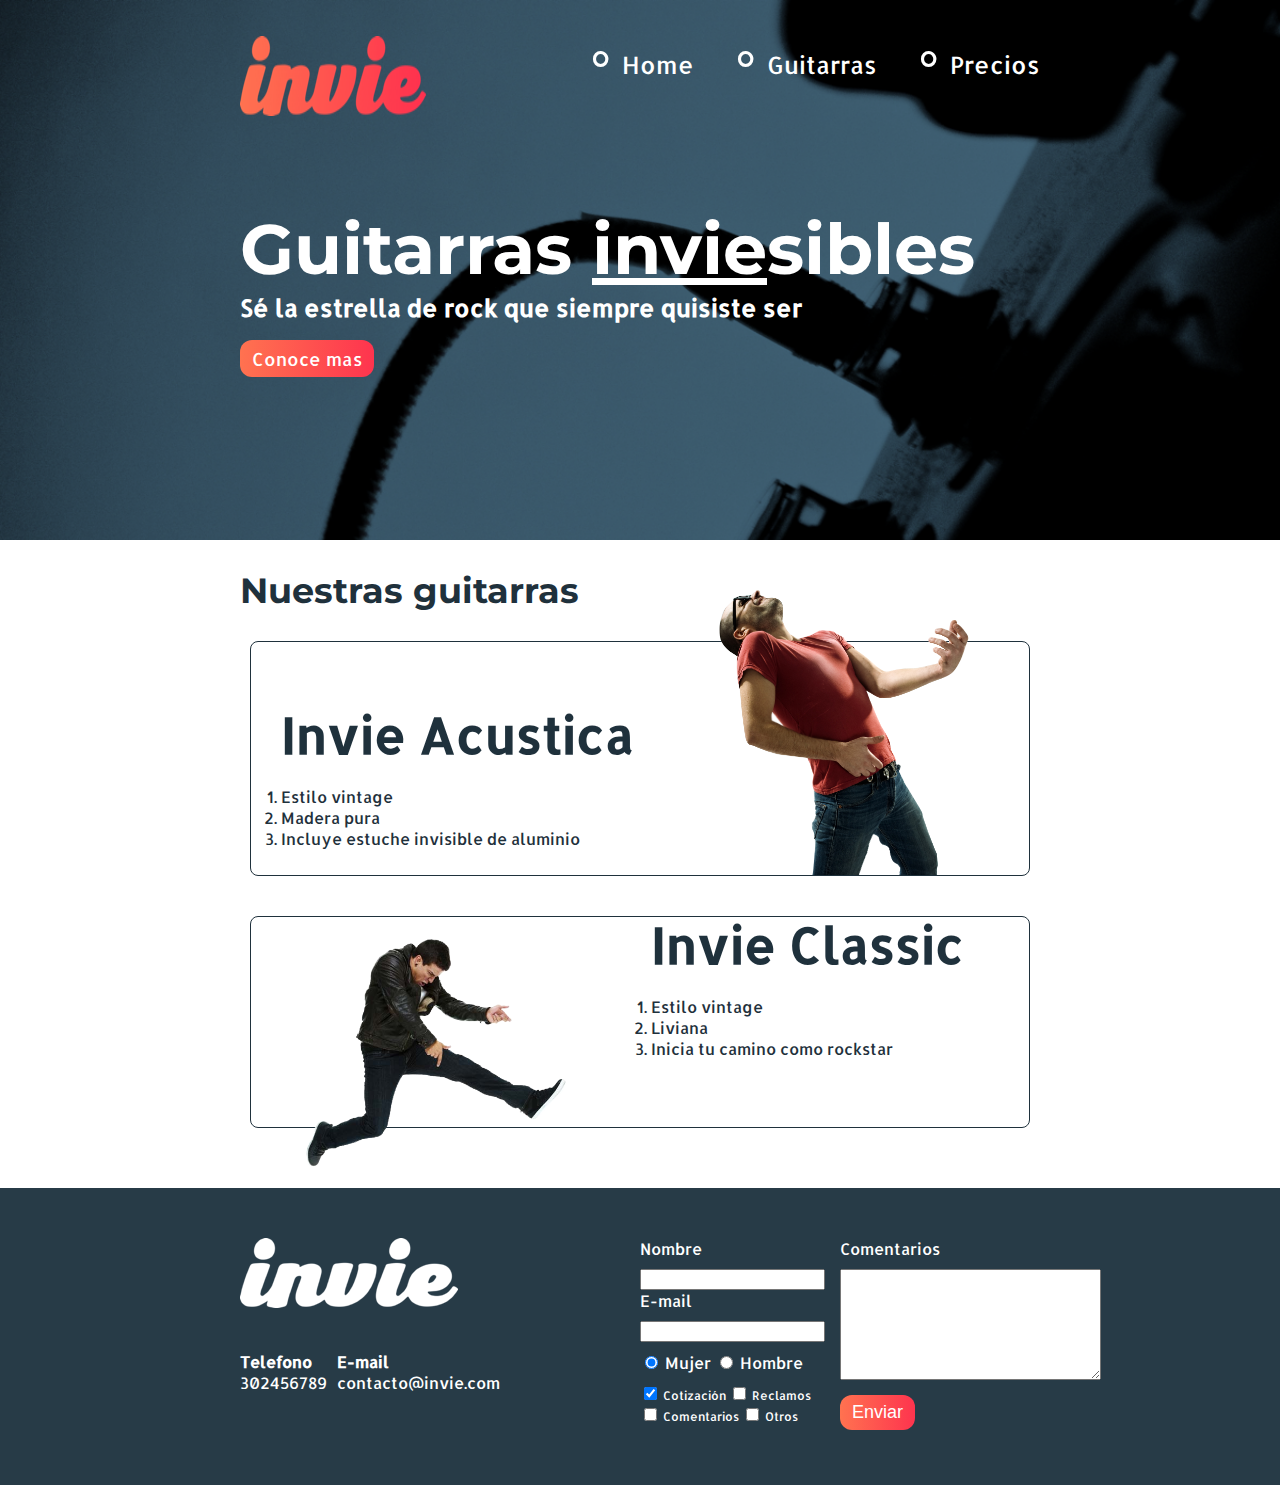
<file: index.html>
<!DOCTYPE html>
<html>
   <head>
      <title>Invie - tus mejores guitarras!!</title>
      <meta charset="utf-8">
      <link href="https://fonts.googleapis.com/css?family=Montserrat:400,700|Allerta" rel="stylesheet">
      <link rel="stylesheet" type="text/css" href="css/invie.css">
   </head>
   <body>
      <section id="guitarras" class="portada background"> <!-- portada -->
         <header id="header" class="header contenedor"> <!-- header -->
            <figure class="logotipo"> <!-- logotipo -->
               <img src="img/invie.png" width="186" height="80" alt="Invie logotipo"/>
            </figure>
            <nav class="menu"> <!-- menu -->
               <ul>
                  <li>
                     <a href="index.html">Home</a>
                  </li>
                  <li>
                     <a href="#guitarras">Guitarras</a>
                  </li>
                  <li>
                     <a href="precios.html">Precios</a>
                  </li>
               </ul>
            </nav>
         </header>
         <div  class="contenedor">
            <h1 class="titulo">Guitarras <span>invie</span>sibles</h1><!-- titulo -->
            <h3 class="title-a">Sé la estrella de rock que siempre quisiste ser</h3><!-- resumen -->
            <a class="button" href="#guitarras">Conoce mas</a><!-- boton -->
         </div>
      </section>
      <section id="guitarras" class="guitarras contenedor"> <!-- guitarras -->
         <h2>Nuestras guitarras</h2><!-- titulo -->
         <article class="guitarra"><!-- guitarra 1 -->
            <img class="derecha" src="img/invie-acustica.png" alt="Guitarra Invie Acustica" width="350"/>
            <div class="contenedor-guitarra-a">
               <h3 class="title-b">Invie Acustica</h3>
               <ol>
                  <li>Estilo vintage</li>
                  <li>Madera pura</li>
                  <li>Incluye estuche invisible de aluminio</li>
               </ol>
            </div>
         </article>
         <article class="guitarra b"><!-- guitarra 2 -->
            <img  class="izquierda" src="img/invie-classic.png" alt="Guitarra Invie Classic" width="350"/>
            <div class="contenedor-guitarra-b">
               <h3 class="title-b">Invie Classic</h3>
               <ol>
                  <li>Estilo vintage</li>
                  <li>Liviana</li>
                  <li>Inicia tu camino como rockstar</li>
               </ol>
            </div>
         </article>
      </section>
      <footer class="footer">
         <div class="contenedor">
            <div class="contacto">
               <img src="img/invie-white.png" alt="logotipo blanco" />
               <a href="tel:+52302456789"><strong>Telefono</strong> <span>302456789</span></a>
               <a href="mailto:contacto@invie.com"><strong>E-mail</strong> <span>contacto@invie.com</span></a>
            </div>
            <form class="formulario">
               <div class="col1">
                  <label for="nombre">Nombre</label>
                  <input type="text" name="nombre" required id="nombre" />
                  <label for="email">E-mail</label>
                  <input type="email" name="email" required id="email" />
                  <div class="sexo">
                     <label for="mujer">
                        <input type="radio" checked name="sexo" id="mujer" value="mujer" /> Mujer
                     </label>
                     <label for="hombre">
                        <input type="radio" name="sexo" id="hombre" value="hombre" /> Hombre
                     </label>
                  </div>
                  <div class="intereses">
                     <label for="cotizacion">
                        <input type="checkbox" checked name="" id="cotizacion" name="intereses" value="cotizacion"> Cotización
                     </label>
                     <label for="reclamos">
                        <input type="checkbox" name="" id="reclamos" name="intereses" value="reclamos"> Reclamos
                     </label>
                     <label for="comentarios">
                        <input type="checkbox" name="" id="comentarios" name="intereses" value="comentarios"> Comentarios
                     </label>
                     <label for="otros">
                        <input type="checkbox" name="" id="otros" name="intereses" value="otros"> Otros
                     </label>
                  </div>
               </div>
               <div class="col2">
                  <label for="comentarios">Comentarios</label>
                  <textarea name="comentarios" id="comentarios" cols="30" rows="7"></textarea>
                  <input type="submit" name="" value="Enviar" class="button"/>
               </div>
            </form>
         </div>
      </footer>
   </body>
</html>
</file>
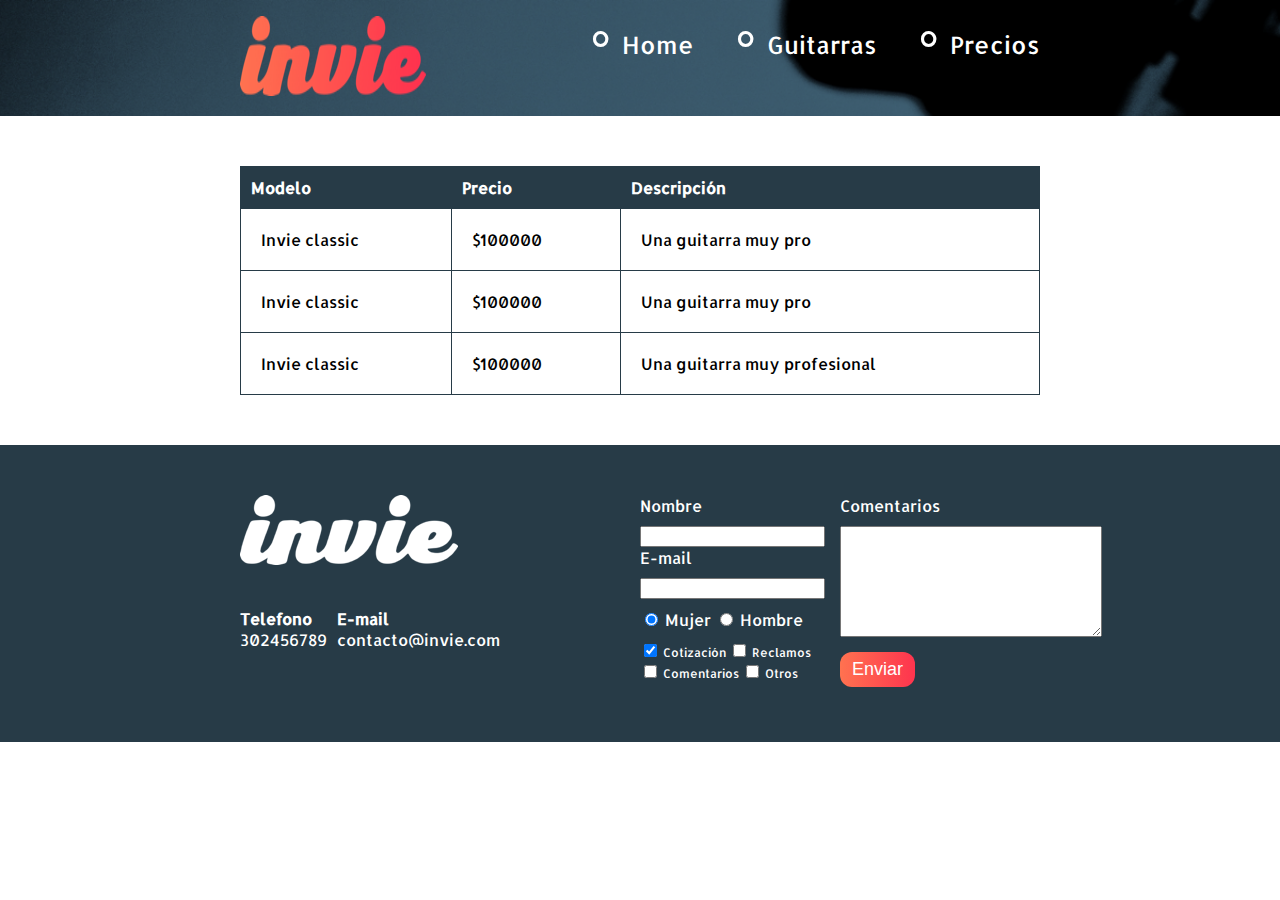
<file: precios.html>
<!DOCTYPE html>
<html>
   <head>
      <title>Precios de tus mejores guitarras!!</title>
      <meta charset="utf-8">
      <link href="https://fonts.googleapis.com/css?family=Montserrat:400,700|Allerta" rel="stylesheet">
      <link rel="stylesheet" type="text/css" href="css/invie.css">
   </head>
   <body>
      <header id="header" class="header background"> <!-- header -->
         <div class="contenedor">
            <figure class="logotipo"> <!-- logotipo -->
               <img src="img/invie.png" width="186" height="80" alt="Invie logotipo"/>
            </figure>
            <nav class="menu"> <!-- menu -->
               <ul>
                  <li>
                     <a href="index.html">Home</a>
                  </li>
                  <li>
                     <a href="index.html#guitarras">Guitarras</a>
                  </li>
                  <li>
                     <a href="precios.html">Precios</a>
                  </li>
               </ul>
            </nav>
         </div>
      </header>
      <section class="tabla">
         <div class="contenedor">
            <table>
               <thead>
                  <tr>
                     <th>Modelo</th>
                     <th>Precio</th>
                     <th>Descripción</th>
                  </tr>
               </thead>
               <tbody>
                  <tr>
                     <td>Invie classic</td>
                     <td>$100000</td>
                     <td>Una guitarra muy pro</td>
                  </tr>
                  <tr>
                     <td>Invie classic</td>
                     <td>$100000</td>
                     <td>Una guitarra muy pro</td>
                  </tr>
                  <tr>
                     <td>Invie classic</td>
                     <td>$100000</td>
                     <td>Una guitarra muy profesional</td>
                  </tr>
               </tbody>
            </table>
         </div>
      </section>
      <footer class="footer">
         <div class="contenedor">
            <div class="contacto">
               <img src="img/invie-white.png" alt="logotipo blanco" />
               <a href="tel:+52302456789"><strong>Telefono</strong> <span>302456789</span></a>
               <a href="mailto:contacto@invie.com"><strong>E-mail</strong> <span>contacto@invie.com</span></a>
            </div>
            <form class="formulario">
               <div class="col1">
                  <label for="nombre">Nombre</label>
                  <input type="text" name="nombre" required id="nombre" />
                  <label for="email">E-mail</label>
                  <input type="email" name="email" required id="email" />
                  <div class="sexo">
                     <label for="mujer">
                        <input type="radio" checked name="sexo" id="mujer" value="mujer" /> Mujer
                     </label>
                     <label for="hombre">
                        <input type="radio" name="sexo" id="hombre" value="hombre" /> Hombre
                     </label>
                  </div>
                  <div class="intereses">
                     <label for="cotizacion">
                        <input type="checkbox" checked name="" id="cotizacion" name="intereses" value="cotizacion"> Cotización
                     </label>
                     <label for="reclamos">
                        <input type="checkbox" name="" id="reclamos" name="intereses" value="reclamos"> Reclamos
                     </label>
                     <label for="comentarios">
                        <input type="checkbox" name="" id="comentarios" name="intereses" value="comentarios"> Comentarios
                     </label>
                     <label for="otros">
                        <input type="checkbox" name="" id="otros" name="intereses" value="otros"> Otros
                     </label>
                  </div>
               </div>
               <div class="col2">
                  <label for="comentarios">Comentarios</label>
                  <textarea name="comentarios" id="comentarios" cols="30" rows="7"></textarea>
                  <input type="submit" name="" value="Enviar" class="button"/>
               </div>
            </form>
         </div>
      </footer>
   </body>
</html>
</file>
<file: css/invie.css>
/* * {
   width: tamaño;
   height: tamaño;
   padding: 10px;
   margin: 10px;
   border: 2px solid red;
}*/

body {
   font-family: 'Allerta', sans-serif;   
   margin: 0;
}

table {
   width: 100%;
}

th {
   background: #273b47;
   color: white;
   text-align: left;
   padding-left: 10px;
}

th {
   padding: 10px
}

td {
   padding: 20px
}

table, td, th {
   border: 1px solid #273b47;
   border-collapse: collapse;
}

input, textarea {
   outline: 0;
}

input:focus, textarea:focus {
   background: lightgray;
}

.contenedor {
   width: 800px;
   margin: auto;  
   position: relative;
}

.background {
   background-image: url('../img/background.png');
   background-size: cover;
}

.titulo {
   font-family: 'Montserrat', sans-serif;
   font-size: 70px;
   margin-bottom: 0;
   margin-top: 70px;
}

.titulo span {
   text-decoration: underline;
}

.title-a {
   font-size: 24px;
   margin-top: 0;
}

.title-b {
   font-size: 50px;
   margin-bottom: 20px;
}

.guitarras {
   color: #1F313C;
   margin-bottom: 60px;
}

.guitarras h2 {
   font-family: 'Montserrat', sans-serif;
   font-size: 35px;
}

.portada {
   color: white;
   padding: 20px;
   height: 500px;
}

.portada button {
   margin-bottom: 70px;
}

.menu {
   font-size: 24px;
   display: inline-block;
   position: absolute;
   right: 0;
}

.menu li {
   display: inline-block;
   margin-left: 30px;
}

.menu li:before {
   content: '∘';
   font-size: 50px;
   line-height: 20px;
   color: white;
}

.menu a {
   color: white;
   text-decoration: none;
}

.logotipo {
   display: inline-block;
   margin-left: 0;
}

.header {
   position: relative;
}

.guitarra {
   margin: 10px 10px 40px 10px;
   padding: 10px;
   /*overflow: hidden;*/
   border: 1px solid #1F313C;
   border-radius: 8px;
}

.guitarra ol {
   padding: 0;
}

.guitarra.b {
   height: 190px;
}

.derecha {
   float: right;
   position: relative;
   top: -127px;
}

.izquierda {
   float: left;
   position: relative;
}

.contenedor-guitarra-a {
   margin-right: 370px;
   padding-left: 20px
 }

.contenedor-guitarra-b {
   margin-left: 370px;
   padding-left: 20px;
   position: relative;
   bottom: 90px;
}

.button {
   border-radius: 12px;
   border: none;
   background: #fd324e;
   color: white;
   padding: 7px 12px;
   cursor: pointer;
   text-decoration: none;
   font-size: 18px;
   background: linear-gradient(to left, #fe344e, #ff7250);
}

.footer {
   background: #273b47;
   padding: 50px 10px;
}

.contacto {
   display: flex;
   width: 300px;
   flex-wrap: wrap;
   align-items: flex-start;
}

.contacto img {
   display: block;
}

.contacto strong {
   display: block;
}

.contacto a {
   color: white;
   text-decoration: none;
   margin: 10px 10px 10px 0;
}

.footer .contenedor {
   display: flex;
   justify-content: space-between;
}

.formulario {
   display: flex;
   width: 400px;
   color: white;
}

.col1, .col2 {
   display: flex;
   flex-direction: column;
}

.col1 {
   margin-right: 15px;
}

.col2 {
   align-items: flex-start;
}

.col2 .button {
   margin-top: 15px;
}

.intereses label {
   font-size: 12px;
}

.formulario label, .sexo, .intereses {
   margin-bottom: 10px;
}

.sexo {
   margin-top: 10px;
}

.tabla {
   margin: 50px 0;
}
</file>
